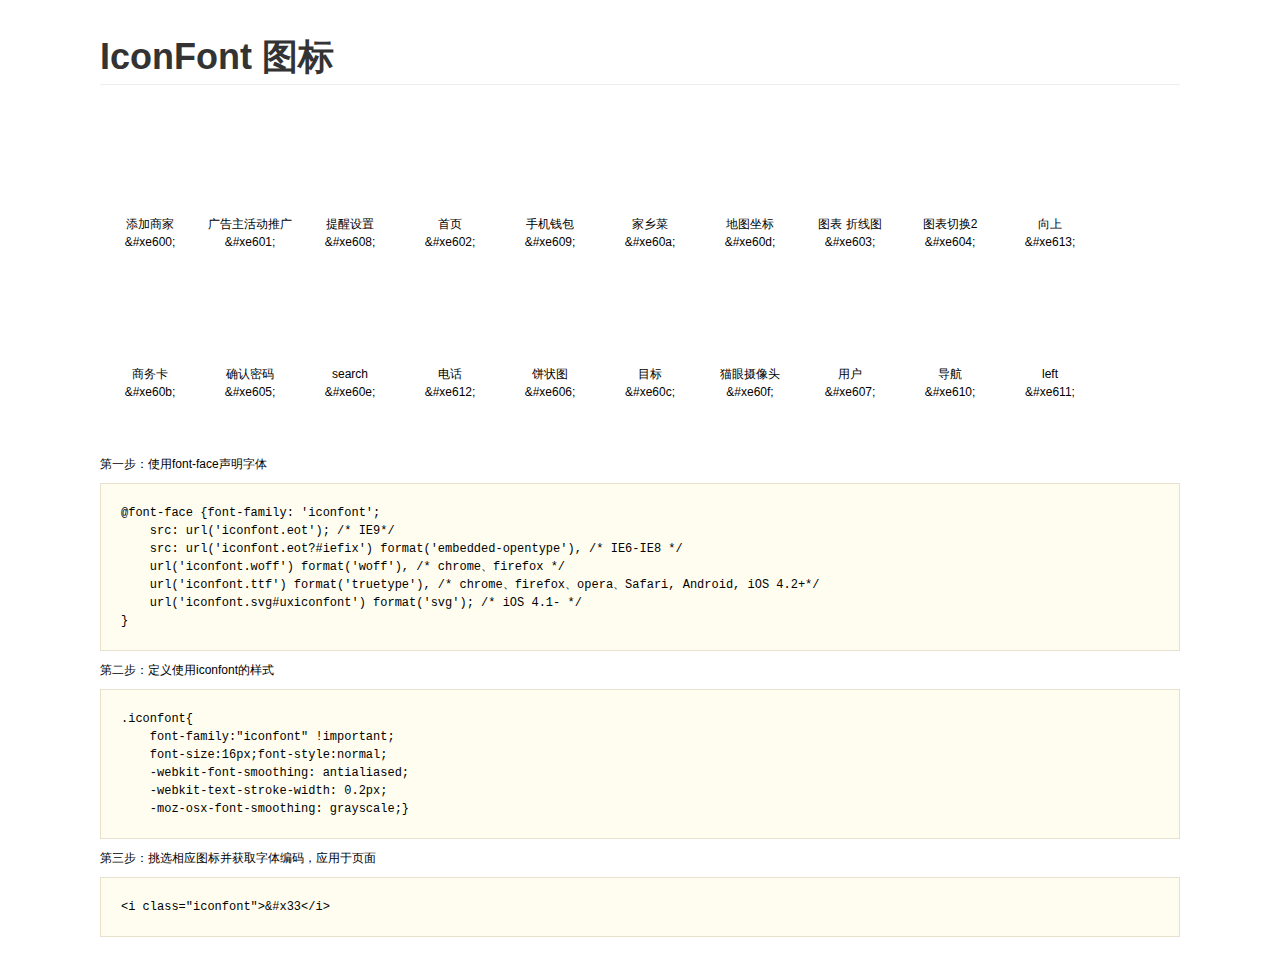
<file: WebContent/resources/fonts/demo.html>
<html>
<head>
    <meta charset="utf-8"/>
    <title>IconFont</title>
    <link rel="stylesheet" href="demo.css">
    <link rel="stylesheet" href="iconfont.css">
</head>
<body>
    <div class="main">
        <h1>IconFont 图标</h1>
        <ul class="icon_lists clear">
            
                <li>
                <i class="icon iconfont">&#xe600;</i>
                    <div class="name">添加商家</div>
                    <div class="code">&amp;#xe600;</div>
                </li>
            
                <li>
                <i class="icon iconfont">&#xe601;</i>
                    <div class="name">广告主活动推广</div>
                    <div class="code">&amp;#xe601;</div>
                </li>
            
                <li>
                <i class="icon iconfont">&#xe608;</i>
                    <div class="name">提醒设置</div>
                    <div class="code">&amp;#xe608;</div>
                </li>
            
                <li>
                <i class="icon iconfont">&#xe602;</i>
                    <div class="name">首页</div>
                    <div class="code">&amp;#xe602;</div>
                </li>
            
                <li>
                <i class="icon iconfont">&#xe609;</i>
                    <div class="name">手机钱包</div>
                    <div class="code">&amp;#xe609;</div>
                </li>
            
                <li>
                <i class="icon iconfont">&#xe60a;</i>
                    <div class="name">家乡菜</div>
                    <div class="code">&amp;#xe60a;</div>
                </li>
            
                <li>
                <i class="icon iconfont">&#xe60d;</i>
                    <div class="name">地图坐标</div>
                    <div class="code">&amp;#xe60d;</div>
                </li>
            
                <li>
                <i class="icon iconfont">&#xe603;</i>
                    <div class="name">图表 折线图</div>
                    <div class="code">&amp;#xe603;</div>
                </li>
            
                <li>
                <i class="icon iconfont">&#xe604;</i>
                    <div class="name">图表切换2</div>
                    <div class="code">&amp;#xe604;</div>
                </li>
            
                <li>
                <i class="icon iconfont">&#xe613;</i>
                    <div class="name">向上</div>
                    <div class="code">&amp;#xe613;</div>
                </li>
            
                <li>
                <i class="icon iconfont">&#xe60b;</i>
                    <div class="name">商务卡</div>
                    <div class="code">&amp;#xe60b;</div>
                </li>
            
                <li>
                <i class="icon iconfont">&#xe605;</i>
                    <div class="name">确认密码</div>
                    <div class="code">&amp;#xe605;</div>
                </li>
            
                <li>
                <i class="icon iconfont">&#xe60e;</i>
                    <div class="name">search</div>
                    <div class="code">&amp;#xe60e;</div>
                </li>
            
                <li>
                <i class="icon iconfont">&#xe612;</i>
                    <div class="name">电话</div>
                    <div class="code">&amp;#xe612;</div>
                </li>
            
                <li>
                <i class="icon iconfont">&#xe606;</i>
                    <div class="name">饼状图</div>
                    <div class="code">&amp;#xe606;</div>
                </li>
            
                <li>
                <i class="icon iconfont">&#xe60c;</i>
                    <div class="name">目标</div>
                    <div class="code">&amp;#xe60c;</div>
                </li>
            
                <li>
                <i class="icon iconfont">&#xe60f;</i>
                    <div class="name">猫眼摄像头</div>
                    <div class="code">&amp;#xe60f;</div>
                </li>
            
                <li>
                <i class="icon iconfont">&#xe607;</i>
                    <div class="name">用户</div>
                    <div class="code">&amp;#xe607;</div>
                </li>
            
                <li>
                <i class="icon iconfont">&#xe610;</i>
                    <div class="name">导航</div>
                    <div class="code">&amp;#xe610;</div>
                </li>
            
                <li>
                <i class="icon iconfont">&#xe611;</i>
                    <div class="name">left</div>
                    <div class="code">&amp;#xe611;</div>
                </li>
            
        </ul>


        <div class="helps">
            第一步：使用font-face声明字体
            <pre>
@font-face {font-family: 'iconfont';
    src: url('iconfont.eot'); /* IE9*/
    src: url('iconfont.eot?#iefix') format('embedded-opentype'), /* IE6-IE8 */
    url('iconfont.woff') format('woff'), /* chrome、firefox */
    url('iconfont.ttf') format('truetype'), /* chrome、firefox、opera、Safari, Android, iOS 4.2+*/
    url('iconfont.svg#uxiconfont') format('svg'); /* iOS 4.1- */
}
</pre>
第二步：定义使用iconfont的样式
            <pre>
.iconfont{
    font-family:"iconfont" !important;
    font-size:16px;font-style:normal;
    -webkit-font-smoothing: antialiased;
    -webkit-text-stroke-width: 0.2px;
    -moz-osx-font-smoothing: grayscale;}
</pre>
第三步：挑选相应图标并获取字体编码，应用于页面
<pre>
&lt;i class="iconfont"&gt;&amp;#x33&lt;/i&gt;
</pre>
        </div>

    </div>
<script type="text/javascript" src="http://tajs.qq.com/h5?sId=500000817" charset="UTF-8"></script></body>
</html>
</file>
<file: WebContent/resources/fonts/iconfont.css>
@font-face {
  font-family: 'iconfont';
  src: url('http://at.alicdn.com/t/font_1422600508_0567393.eot'); /* IE9*/
  src: url('http://at.alicdn.com/t/font_1422600508_0567393.eot?#iefix') format('embedded-opentype'), /* IE6-IE8 */
  url('http://at.alicdn.com/t/font_1422600508_0567393.woff') format('woff'), /* chrome��firefox */
  url('http://at.alicdn.com/t/font_1422600508_0567393.ttf') format('truetype'), /* chrome��firefox��opera��Safari, Android, iOS 4.2+*/
  url('http://at.alicdn.com/t/font_1422600508_0567393.svg#iconfont') format('svg'); /* iOS 4.1- */
}

.iconfont {
  font-family:"iconfont" !important;
  font-size:16px;
  font-style:normal;
  -webkit-font-smoothing: antialiased;
  -webkit-text-stroke-width: 0.2px;
  -moz-osx-font-smoothing: grayscale;
}

.icon-tianjiashangjia:before { content: "\e600"; }

.icon-guanggaozhuhuodongtuiguang:before { content: "\e601"; }

.icon-tixingshezhi:before { content: "\e608"; }

.icon-shouye:before { content: "\e602"; }

.icon-shoujiqianbao:before { content: "\e609"; }

.icon-jiaxiangcai:before { content: "\e60a"; }

.icon-dituzuobiao:before { content: "\e60d"; }

.icon-tubiaozhexiantu:before { content: "\e603"; }

.icon-tubiaoqiehuan2:before { content: "\e604"; }

.icon-xiangshang:before { content: "\e613"; }

.icon-businesscard:before { content: "\e60b"; }

.icon-ux13996222279888136:before { content: "\e605"; }

.icon-search:before { content: "\e60e"; }

.icon-dianhua:before { content: "\e612"; }

.icon-bingzhuangtu:before { content: "\e606"; }

.icon-mubiao:before { content: "\e60c"; }

.icon-unie616:before { content: "\e60f"; }

.icon-yonghu:before { content: "\e607"; }

.icon-daohang:before { content: "\e610"; }

.icon-left:before { content: "\e611"; }
</file>
<file: WebContent/resources/fonts/demo.css>
*{margin: 0;padding: 0;list-style: none;}
/*
KISSY CSS Reset
理念：1. reset 的目的不是清除浏览器的默认样式，这仅是部分工作。清除和重置是紧密不可分的。
2. reset 的目的不是让默认样式在所有浏览器下一致，而是减少默认样式有可能带来的问题。
3. reset 期望提供一套普适通用的基础样式。但没有银弹，推荐根据具体需求，裁剪和修改后再使用。
特色：1. 适应中文；2. 基于最新主流浏览器。
维护：玉伯<lifesinger@gmail.com>, 正淳<ragecarrier@gmail.com>
 */

/** 清除内外边距 **/
body, h1, h2, h3, h4, h5, h6, hr, p, blockquote, /* structural elements 结构元素 */
dl, dt, dd, ul, ol, li, /* list elements 列表元素 */
pre, /* text formatting elements 文本格式元素 */
form, fieldset, legend, button, input, textarea, /* form elements 表单元素 */
th, td /* table elements 表格元素 */ {
  margin: 0;
  padding: 0;
}

/** 设置默认字体 **/
body,
button, input, select, textarea /* for ie */ {
  font: 12px/1.5 tahoma, arial, \5b8b\4f53, sans-serif;
}
h1, h2, h3, h4, h5, h6 { font-size: 100%; }
address, cite, dfn, em, var { font-style: normal; } /* 将斜体扶正 */
code, kbd, pre, samp { font-family: courier new, courier, monospace; } /* 统一等宽字体 */
small { font-size: 12px; } /* 小于 12px 的中文很难阅读，让 small 正常化 */

/** 重置列表元素 **/
ul, ol { list-style: none; }

/** 重置文本格式元素 **/
a { text-decoration: none; }
a:hover { text-decoration: underline; }


/** 重置表单元素 **/
legend { color: #000; } /* for ie6 */
fieldset, img { border: 0; } /* img 搭车：让链接里的 img 无边框 */
button, input, select, textarea { font-size: 100%; } /* 使得表单元素在 ie 下能继承字体大小 */
/* 注：optgroup 无法扶正 */

/** 重置表格元素 **/
table { border-collapse: collapse; border-spacing: 0; }

/* 清除浮动 */
.ks-clear:after, .clear:after {
  content: '\20';
  display: block;
  height: 0;
  clear: both;
}
.ks-clear, .clear {
  *zoom: 1;
}

.main {padding: 30px 100px;}
.main h1{font-size:36px; color:#333; text-align:left;margin-bottom:30px; border-bottom: 1px solid #eee;}

.helps{margin-top:40px;}
.helps pre{
  padding:20px;
  margin:10px 0;
  border:solid 1px #e7e1cd;
  background-color: #fffdef;
  overflow: auto;
}

.icon_lists li{
  float:left;
  width: 100px;
  height:150px;
  text-align: center;
}
.icon_lists .icon{
  font-size: 42px;
  line-height: 100px;
  margin: 10px 0;
  color:#333;
  -webkit-transition: font-size 0.25s ease-out 0s;
  -moz-transition: font-size 0.25s ease-out 0s;
  transition: font-size 0.25s ease-out 0s;

}
.icon_lists .icon:hover{
  font-size: 100px;
}
</file>
